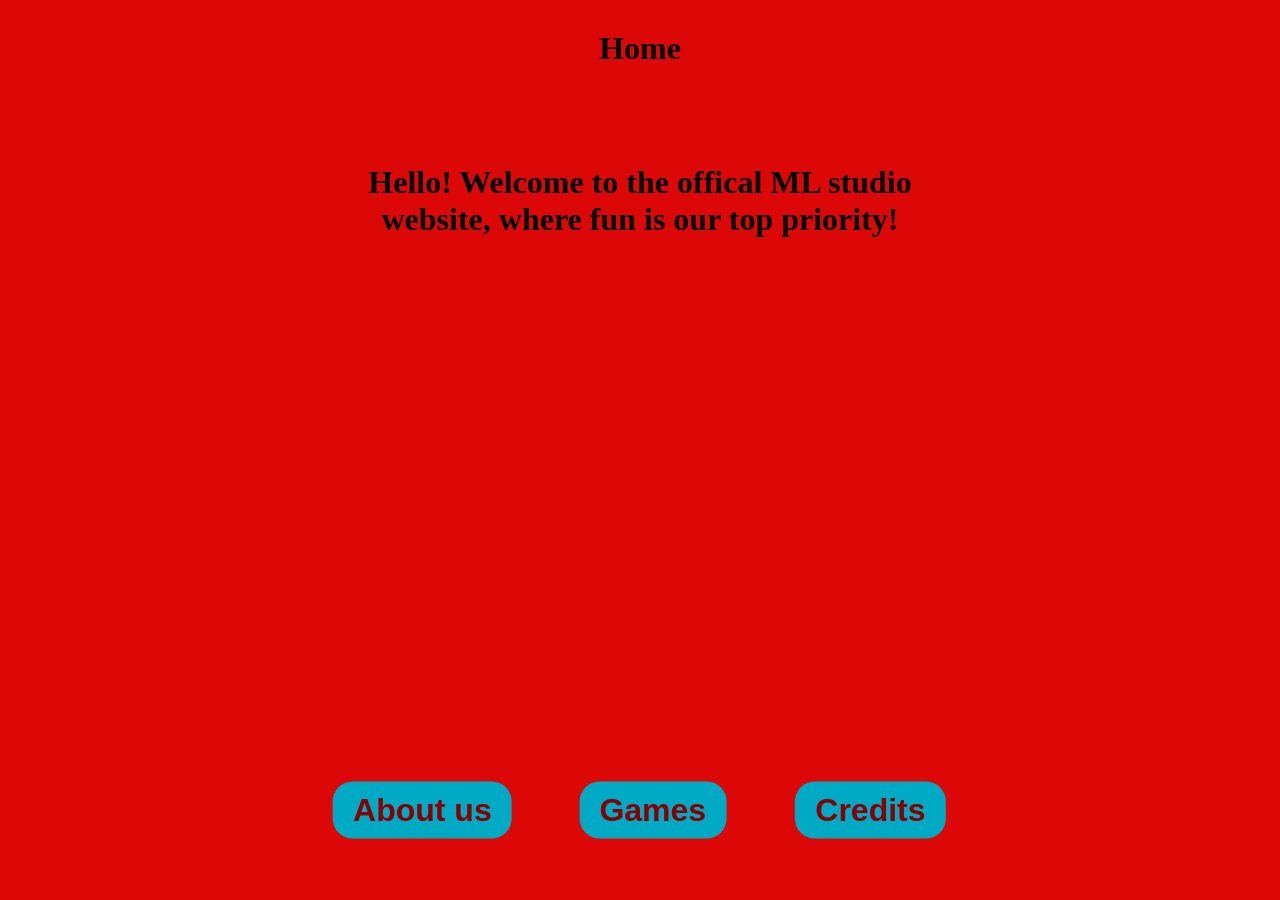
<file: Index.html>
<!DOCTYPE html>
<html>

<head>
    <title>ML Studio</title>
<link rel="stylesheet" href="Menu.css">
</head>

<body>

<div class="video-container">
        <video autoplay muted loop>
            <source src="Background.mp4" type="video/mp4">
        </video>
        <h1 class="overlay-menutext">Home</h1>
    </div>

<h1 class="overlay-menutextdesc">Hello! Welcome to the offical ML studio website, where fun is our top priority!</h1>

<button class="overlay-menubutton1" class="`btnhover" onClick="Aboutuspage()">About us</button>

<button class="overlay-menubutton2" class="btnhover" onClick="Games()">Games</button>

<button class="overlay-menubutton3" class="btnhover" onClick="Credits()">Credits</button>

</body>

<script src="Menu.js"></script>

</html>
</file>
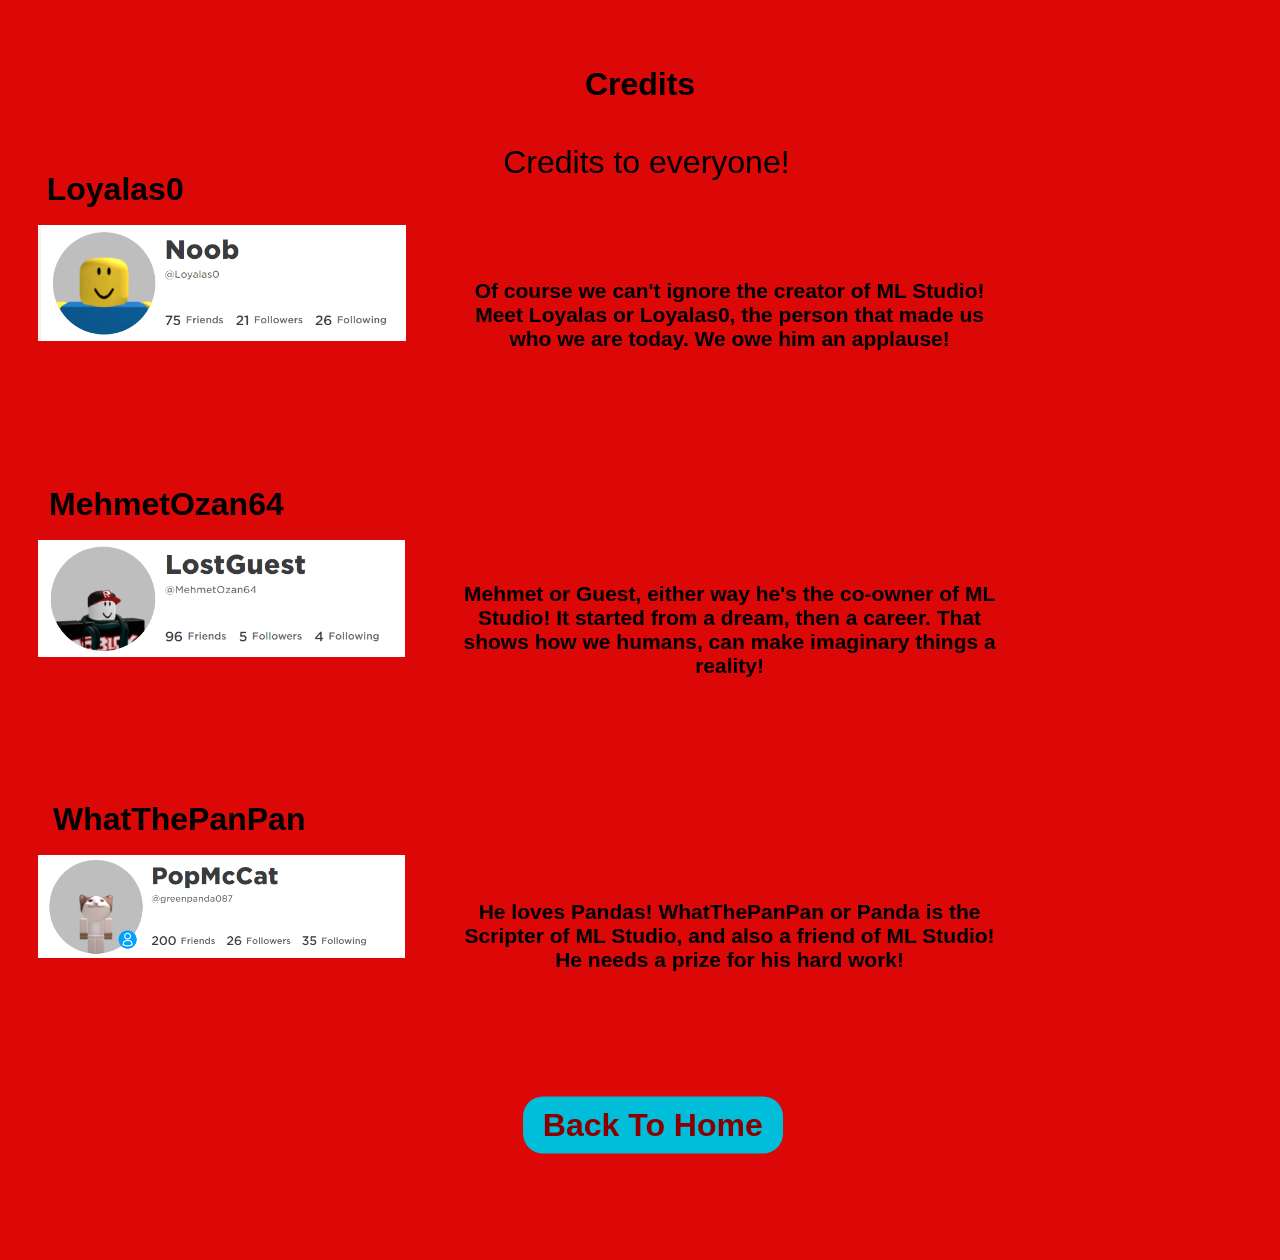
<file: Credits.html>
<!DOCTYPE html>
<html>

<head>
<link rel="stylesheet" href="Credits.css">
<title>ML Studio</title>
</head>

<body>

<a class="CreditsFront">Credits to everyone!</a>

<div class="video-container">
    <video autoplay muted loop>
        <source src="Background.mp4" type="video/mp4">
    </video>
    <h1 class="overlay-creditstext">Credits</h1>
</div>

<img class="Loyalas0" src="Loyalas0.png">

<img class="MehmetOzan64" src="MehmetOzan64.png">

<img class="WhatThePanPan" src="greenpanda87.png">

<a class="CreditsPerson1">Loyalas0</a>

<a class="Credits1">Of course we can't ignore the creator of ML Studio! Meet Loyalas or Loyalas0, the person that made us who we are today. We owe him an applause!</a>

<a class="CreditsPerson2">MehmetOzan64</a>

<a class="Credits2">Mehmet or Guest, either way he's the co-owner of ML Studio! It started from a dream, then a career. That shows how we humans, can make imaginary things a reality!</a>

<a class="CreditsPerson3">WhatThePanPan</a>

<a class="Credits3">He loves Pandas! WhatThePanPan or Panda is the Scripter of ML Studio, and also a friend of ML Studio! He needs a prize for his hard work!</a>

<button class="Back" onClick="Backtomenu()">Back To Home</button>

</body>

<script src="Credits.js"></script>

</html>
</file>
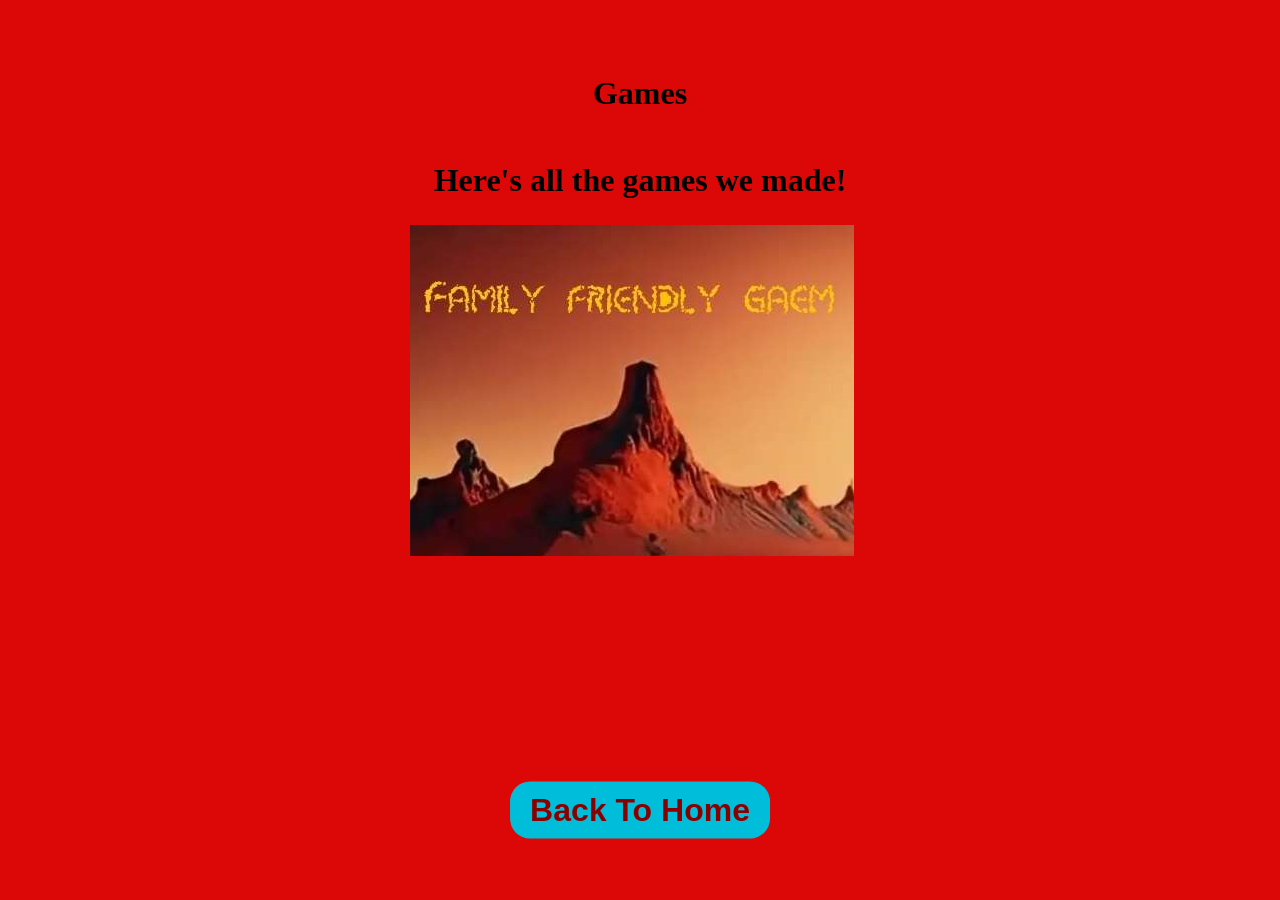
<file: Games.html>
<!DOCTYPE html>
<html>

<head>
<link rel="stylesheet" href="Games.css">
<title>ML Studio</title>
</head>

<body>

<a class="GamesDesc">Here's all the games we made!</a>

<div class="video-container">
    <video autoplay muted loop>
        <source src="Background.mp4" type="video/mp4">
    </video>
    <h1 class="overlay-Gamestext">Games</h1>
</div>

<button class="img1" onClick="Game1"></button>

<a class="img1" href="https://web.roblox.com/games/12515885303/Family-friendly-gaem"><img src="Game1.png"/></a>

<button class="Back" onClick="Backtomenu()">Back To Home</button>

</body>

<script src="Games.js"></script>

</html>
</file>
<file: Menu.css>
h1 {
    font: bold;

    color :rgb(0, 0, 0)
}

body {
  background-color: #dc0707;

    margin: 0;
    padding: 0;
  }
  
  .video-container {
    position: relative;
    width: 100%;
    height: 100vh;
    overflow: hidden;
  }
  
  .video-container video {
    position: absolute;
    top: 0;
    left: 0;
    width: 100%;
    height: 100%;
    object-fit: cover;
    z-index: -1;
  }

    .overlay-menubutton1 {
    position: absolute;
    top: 90%;
    left: 33%;
    transform: translate(-50%, -50%);
    color: #8a0000;
    font-size: 32px;
    font-weight: bold;
    text-align: center;
    z-index: 1;
    border-radius: 20px;
    padding: 10px 20px;
    background-color: #00aac4;
    border: none;
    cursor: pointer;
    }

    .overlay-menutext {
    position: absolute;
    top: 3%;
    left: 50%;
    transform: translate(-50%, -50%);
    color: #000000;
    font-size: 32px;
    font-weight: bold;
    text-align: center;
    z-index: 1;
    }

    .overlay-menutextdesc {
    position: absolute;
    top: 20%;
    left: 50%;
    transform: translate(-50%, -50%);
    color: #000000;
    font-size: 32px;
    font-weight: bold;
    text-align: center;
    z-index: 1;
    }

    .overlay-menubutton2 {
    position: absolute;
    top: 90%;
    left: 51%;
    transform: translate(-50%, -50%);
    color: #8a0000;
    font-size: 32px;
    font-weight: bold;
    text-align: center;
    z-index: 1;
    border-radius: 20px;
    padding: 10px 20px;
    background-color: #00aac4;
    border: none;
    cursor: pointer;
    }

    .overlay-menubutton3 {
    position: absolute;
    top: 90%;
    left: 68%;
    transform: translate(-50%, -50%);
    color: #8a0000;
    font-size: 32px;
    font-weight: bold;
    text-align: center;
    z-index: 1;
    border-radius: 20px;
    padding: 10px 20px;
    background-color: #00aac4;
    border: none;
    cursor: pointer;

    transition: top 0.5 ease-out 0s;
    }
    .overlay-menubutton1:hover {
    top: 89%;
    background-color:#ff0000;
    color: white;
    }

    .overlay-menubutton2:hover {
    top: 89%;
    background-color:#ff0000;
    color: white;
    }

    .overlay-menubutton3:hover {
    top: 89%;
    background-color:#ff0000;
    color: white;
}
</file>
<file: Credits.css>
body {
  background-color: #dc0707;

  margin: 0;
  padding: 0;
  }
  
  .video-container {
  position: relative;
  width: 100%;
  height: 140vh;
  overflow: hidden;
  }
  
  .video-container video {
  position: absolute;
  top: 0;
  left: 0;
  width: 150%;
  height: 150%;
  object-fit: cover;
  z-index: -1;
  }
  
  .overlay-creditstext {
  font-family: sans-serif;
  position: absolute;
  top: 5%;
  left: 50%;
  transform: translate(-50%, -50%);
  color: #000000;
  font-size: 32px;
  font-weight: bold;
  text-align: center;
  z-index: 1;
}

  .CreditsFront {
  font-family: sans-serif;
  position: absolute;
  top: 18%;
  left: 50.5%;
  transform: translate(-50%, -50%);
  color: #000000;
  font-size: 32px;
  text-align: center;
  z-index: 1;
  }

  .Back {
    font-family: sans-serif;
    position: absolute;
    top: 125%;
    left: 51%;
    transform: translate(-50%, -50%);
    color: #8a0000;
    font-size: 32px;
    font-weight: bold;
    text-align: center;
    z-index: 1;
    border-radius: 20px;
    padding: 10px 20px;
    background-color: #00bdda;
    border: none;
    cursor: pointer;
  }

  .Back:hover {
    top: 124%;
    background-color:#ff0000;
    color: white;
  }

  .Loyalas0 {
  position: absolute;
  top: 25%;
  left: 3%;
  width: 641;
  height: 116px;
  z-index: 1;
  }
  .CreditsPerson1 {
    font-family: sans-serif;
    position: absolute;
    top: 21%;
    left: 9%;
    transform: translate(-50%, -50%);
    color: #000000;
    font-size: 32px;
    font-weight: bold;
    text-align: center;
    z-index: 1;
  }

  .Credits1 {
    font-family: sans-serif;
      position: absolute;
      top: 35%;
      left: 57%;
      transform: translate(-50%, -50%);
      color: #000000;
      font-size: 21px;
      font-weight: bold;
      text-align: center;
      z-index: 1;
  }
  
  .MehmetOzan64 {
    position: absolute;
    top: 60%;
    left: 3%;
    width: 529.3;
    height: 117.3px;
    z-index: 1;
  }

    .CreditsPerson2 {
    font-family: sans-serif;
    position: absolute;
    top: 56%;
    left: 13%;
    transform: translate(-50%, -50%);
    color: #000000;
    font-size: 32px;
    font-weight: bold;
    text-align: center;
    z-index: 1;
    }

    .Credits2 {
    font-family: sans-serif;
    position: absolute;
    top: 70%;
    left: 57%;
    transform: translate(-50%, -50%);
    color: #000000;
    font-size: 21px;
    font-weight: bold;
    text-align: center;
    z-index: 1;
    }
    .WhatThePanPan {
    position: absolute;
    top: 95%;
    left: 3%;
    width: 592.5;
    height: 102.5px;
    z-index: 1;
    }

    .CreditsPerson3 {
    font-family: sans-serif;
    position: absolute;
    top: 91%;
    left: 14%;
    transform: translate(-50%, -50%);
    color: #000000;
    font-size: 32px;
    font-weight: bold;
    text-align: center;
    z-index: 1;
    }

    .Credits3 {
    font-family: sans-serif;
    position: absolute;
    top: 104%;
    left: 57%;
    transform: translate(-50%, -50%);
    color: #000000;
    font-size: 21px;
    font-weight: bold;
    text-align: center;
    z-index: 1;

}
</file>
<file: Games.css>
body {

    background-color: #dc0707;

    margin: 0;
    padding: 0;
    }
    
    .video-container {
    position: relative;
    width: 100%;
    height: 100vh;
    overflow: hidden;
    }
    
    .video-container video {
    position: absolute;
    top: 0;
    left: 0;
    width: 100%;
    height: 100%;
    object-fit: cover;
    z-index: -1;
    }
    
    .GamesDesc {
    position: absolute;
    top: 20%;
    left: 50%;
    transform: translate(-50%, -50%);
    color: #000000;
    font-size: 32px;
    font-weight: bold;
    text-align: center;
    z-index: 1;
    }

    .overlay-Gamestext {
    position: absolute;
    top: 8%;
    left: 50%;
    transform: translate(-50%, -50%);
    color: #000000;
    font-size: 32px;
    font-weight: bold;
    text-align: center;
    z-index: 1;
    }

    .Back {
    position: absolute;
    top: 90%;
    left: 50%;
    transform: translate(-50%, -50%);
    color: #8a0000;
    font-size: 32px;
    font-weight: bold;
    text-align: center;
    z-index: 1;
    border-radius: 20px;
    padding: 10px 20px;
    background-color: #00bdda;
    border: none;
    cursor: pointer;

    transition: top 0.5 ease-out 0s;
    }

    .Back:hover {
    top: 89%;
    background-color:#ff0000;
    color: white;
    }

    .img1 {
    position: absolute;
    top: 25%;
    left: 32%;
    width: 100;
    height: 100px;
    z-index: 1;

    transition-property: top;
    transition-duration: 0.5s;
    transition-timing-function: ease-out;
    transition-delay: 0s;
    }

    .img1:hover {
    top: 24%;
}
</file>
